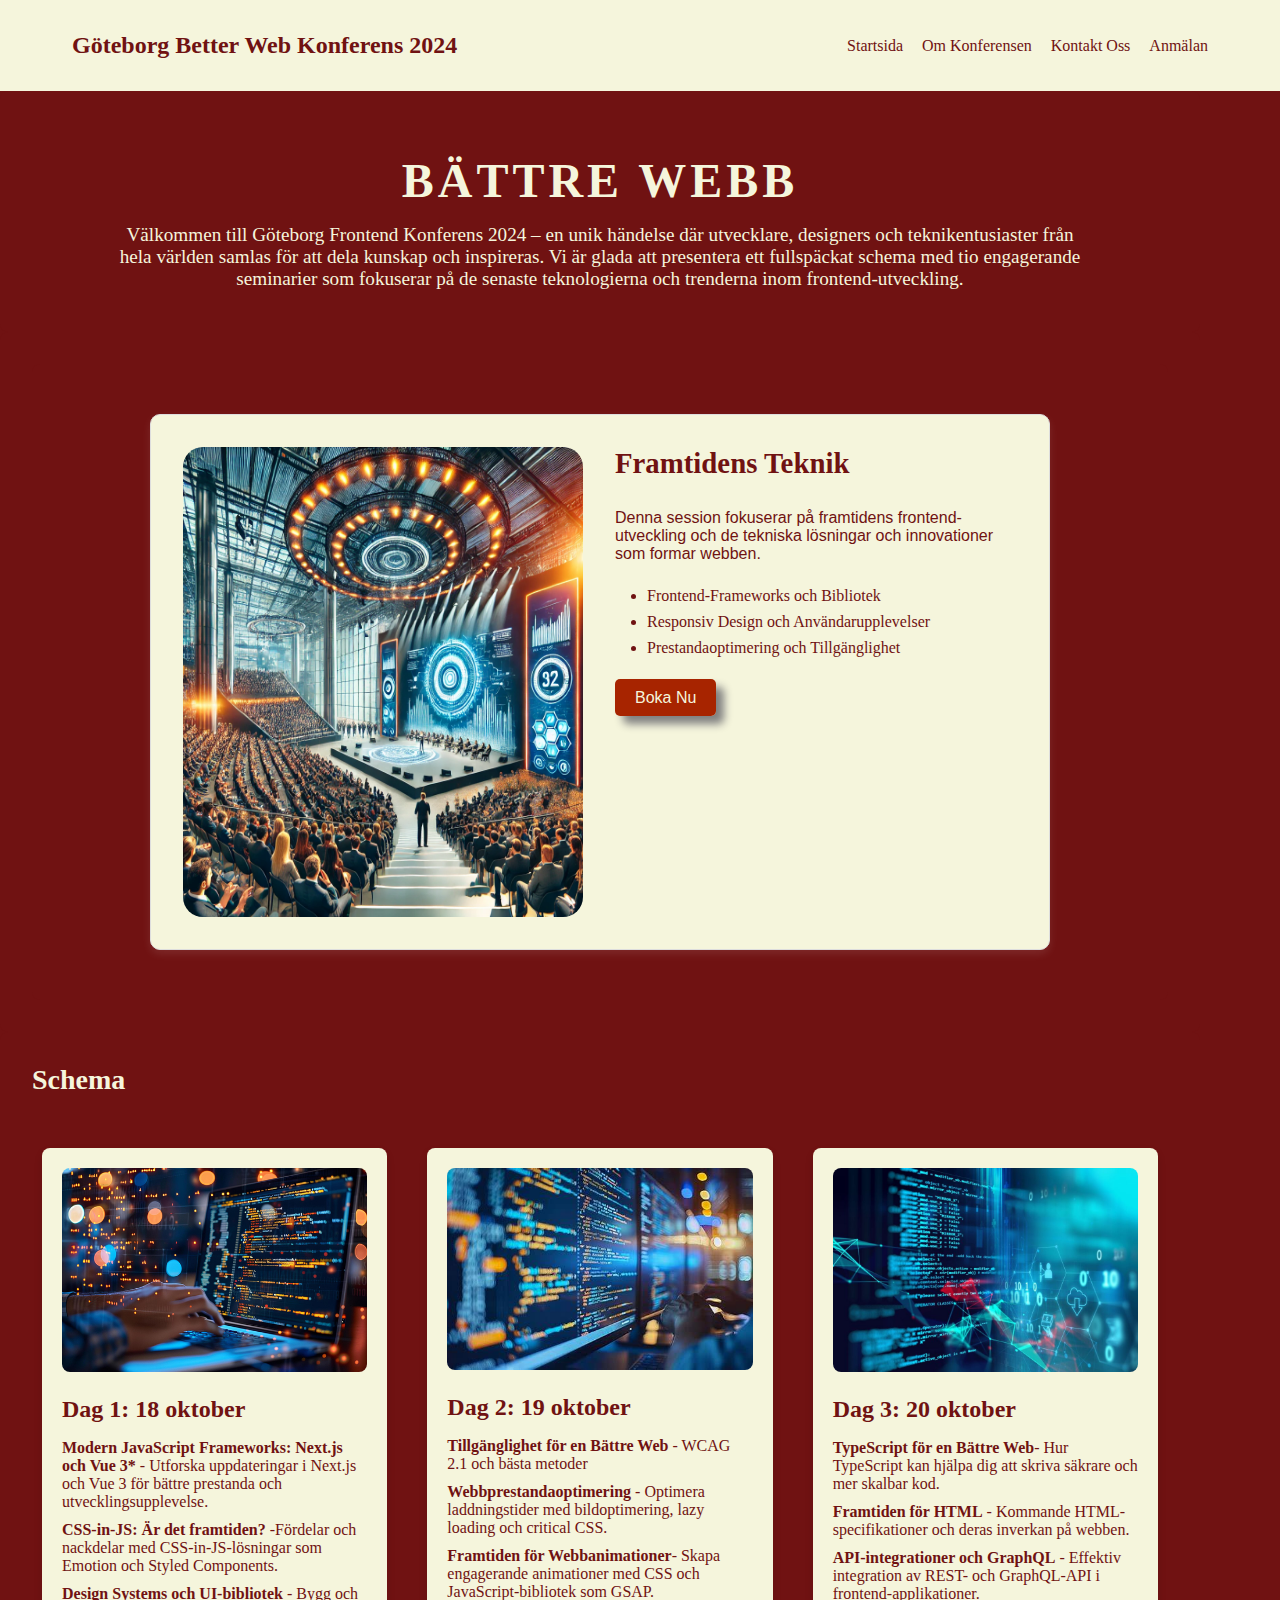
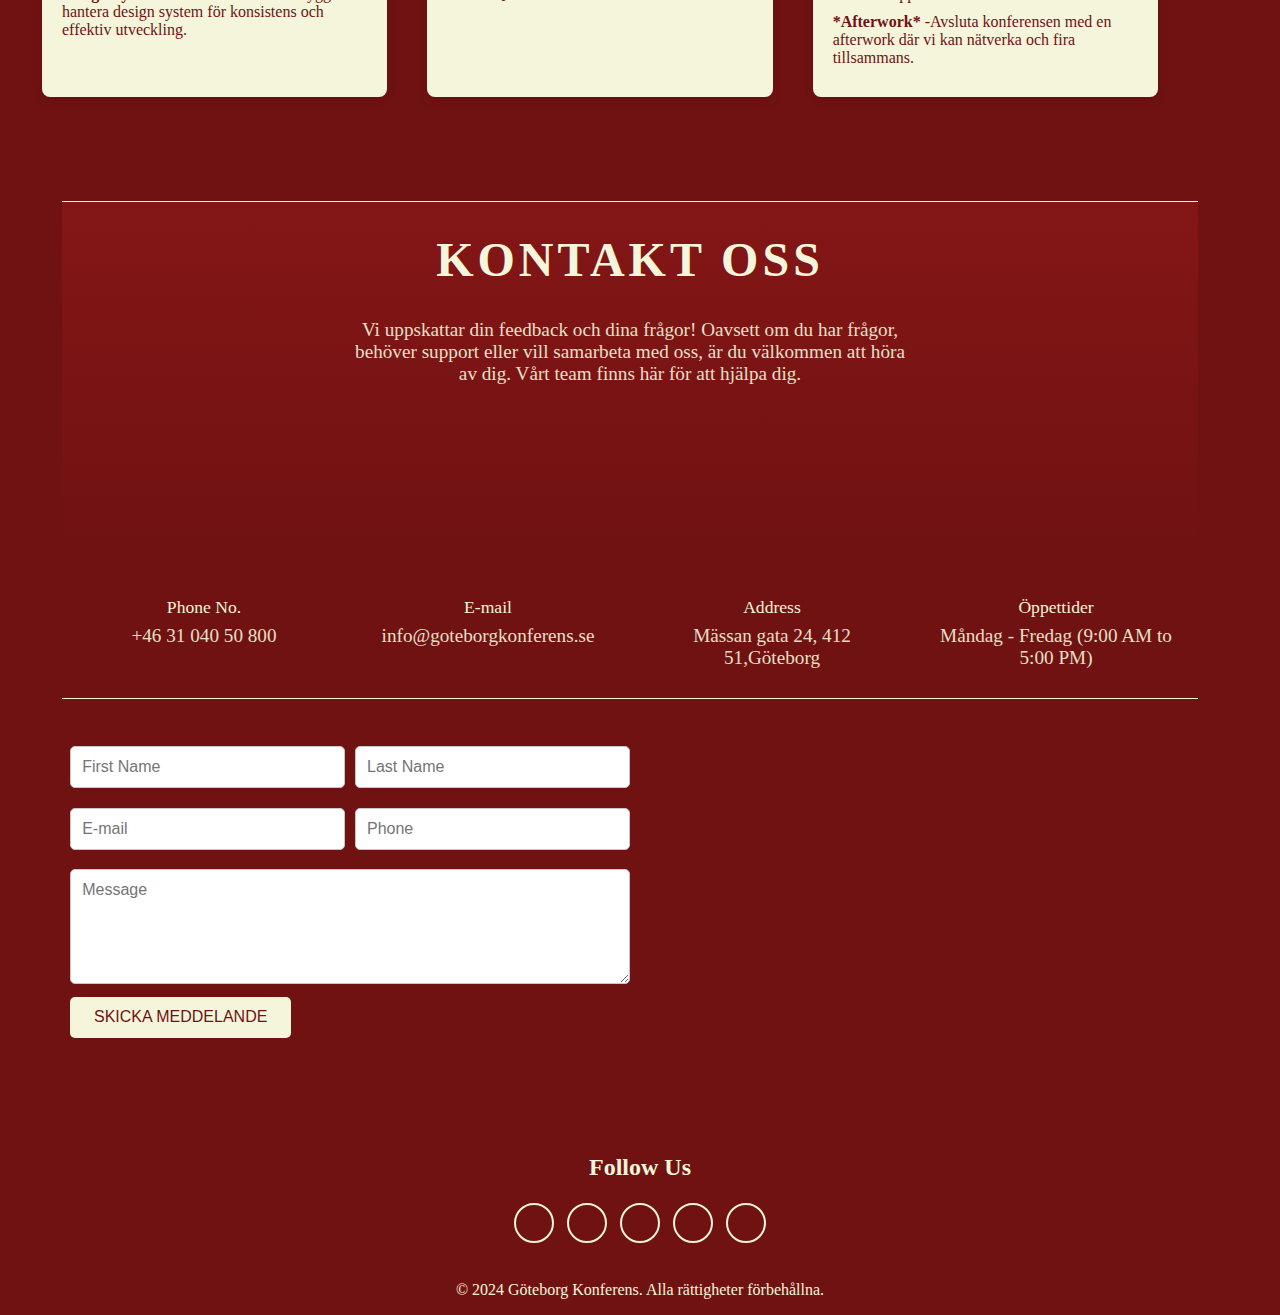
<file: index.html>
<!DOCTYPE html>
<html lang="en">
<head>
    <meta charset="UTF-8">
    <meta name="viewport" content="width=device-width, initial-scale=1.0">
    <title>Better Web </title>
    <link rel="stylesheet" href="/main page/style.css">
    <link rel="stylesheet" href="https://cdnjs.cloudflare.com/ajax/libs/font-awesome/5.15.1/css/all.min.css" integrity="sha512-+4zCK9k+qNFUR5X+cKL9EIR+ZOhtIloNl9GIKS57V1MyNsYpYcUrUeQc9vNfzsWfV28IaLL3i96P9sdNyeRssA==" crossorigin="anonymous"/>
</head>
<body>
        <header>
            <div class="menu">
                <h1>Göteborg Better Web Konferens 2024</h1>
                <div class="sub-bars">
                    <a href="#about">Startsida</a>
                    <a href="/event/event.html">Om Konferensen</a>
                    <a href="#contact-section">Kontakt Oss</a>
                    <a href="/formulär/form.html">Anmälan</a>
                </div>
            </div>
        </header>
    

        <section id="about">
            <h2 class="head">Bättre Webb</h2>
            <p class="intro">Välkommen till Göteborg Frontend Konferens 2024 – en unik händelse där utvecklare, designers och teknikentusiaster från <br>hela världen samlas för att dela kunskap och inspireras. Vi är glada att presentera ett fullspäckat schema med tio engagerande <br>seminarier som fokuserar på de senaste teknologierna och trenderna inom frontend-utveckling.</p>
        </section>

          
    <section class="first-section">
        <section class="event-section">
            <div class="event-container">
                <img src="/konf/event.webp" alt="Event Image" class="event-image">
                <div class="event-details">
                    <h2>Framtidens Teknik </h2>
                    <p class="description">Denna session fokuserar på framtidens frontend-utveckling och de tekniska lösningar och innovationer som formar webben.</p>
                    <ul class="features">
                        <li>Frontend-Frameworks och Bibliotek</li>
                        <li>Responsiv Design och Användarupplevelser</li>
                        <li>Prestandaoptimering och Tillgänglighet</li>
                    </ul>
                    <a href="/formulär/form.html" 
                    class="boka-button">Boka Nu</a>
                </div>
            </div>
        </section>
    </section>

        <!-- Schema sektionen -->
        <section class="schedule">
          <h2>Schema</h2>
          <div class="days">
              <div class="day">
                  <img src="/konf/R.jpg"class="day-image">
                  <h3>Dag 1: 18 oktober</h3>
                  <ul>
                      <li><strong>Modern JavaScript Frameworks: Next.js och Vue 3*</strong> - Utforska uppdateringar i Next.js och Vue 3 för bättre prestanda och utvecklingsupplevelse.</li>
                      <li><strong>CSS-in-JS: Är det framtiden?</strong> -Fördelar och nackdelar med CSS-in-JS-lösningar som Emotion och Styled Components.</li>
                      <li><strong>Design Systems och UI-bibliotek</strong> - Bygg och hantera design system för konsistens och effektiv utveckling.</li>
                  </ul>
              </div>
  
              <div class="day">
                  <img src="/konf/OIP.jpg" class="day-image">
                  <h3>Dag 2: 19 oktober</h3>
                  <ul>
                      <li><strong>Tillgänglighet för en Bättre Web</strong> - WCAG 2.1 och bästa metoder</li>
                      <li><strong>Webbprestandaoptimering</strong> - Optimera laddningstider med bildoptimering, lazy loading och critical CSS.</li>
                      <li><strong>Framtiden för Webbanimationer</strong>- Skapa engagerande animationer med CSS och JavaScript-bibliotek som GSAP.</li>
                  </ul>
              </div>
  
              <div class="day">
                  <img src="/konf/AI-1.jpg" class="day-image">
                  <h3>Dag 3: 20 oktober</h3>
                  <ul>
                      <li><strong>TypeScript för en Bättre Web</strong>- Hur TypeScript kan hjälpa dig att skriva säkrare och mer skalbar kod.</li>
                      <li><strong>Framtiden för HTML</strong> - Kommande HTML-specifikationer och deras inverkan på webben.</li>
                      <li><strong>API-integrationer och GraphQL</strong> - Effektiv integration av REST- och GraphQL-API i frontend-applikationer.</li>
                      <li><strong>*Afterwork*</strong> -Avsluta konferensen med en afterwork där vi kan nätverka och fira tillsammans.</li>
                  </ul>
              </div>
          </div>
      </section>
      
    <footer>
       <a href="contact-section"><section id = "contact-section"></a>
      <div class = "contact-text">
        <h2>Kontakt Oss</h2>
       
        <p class = "text">Vi uppskattar din feedback och dina frågor! Oavsett om du har frågor, behöver support eller vill samarbeta med oss, är du välkommen att höra av dig. Vårt team finns här för att hjälpa dig.</p>
      </div>


      <div class = "contact-container">
        <div class = "contact-fact">
          <div>
            <span><i class = "fas fa-mobile-alt"></i></span>
            <span>Phone No.</span>
            <span class = "text">+46 31 040 50 800</span>
          </div>
          <div>
            <span><i class = "fas fa-envelope-open"></i></span>
            <span>E-mail</span>
            <span class = "text">info@goteborgkonferens.se</span>
          </div>
          <div>
            <span><i class = "fas fa-map-marker-alt"></i></span>
            <span>Address</span>
            <span class = "text">Mässan gata 24, 412 51,Göteborg</span>
          </div>
          <div>
            <span><i class = "fas fa-clock"></i></span>
            <span>Öppettider</span>
            <span class = "text">Måndag - Fredag (9:00 AM to 5:00 PM)</span>
          </div>
        </div>

        <div class = "contact-file">
          <form>
            <div>
              <input type = "text" class = "form-control" placeholder="First Name">
              <input type = "text" class = "form-control" placeholder="Last Name">
            </div>
            <div>
              <input type = "email" class = "form-control" placeholder="E-mail">
              <input type = "text" class = "form-control" placeholder="Phone">
            </div>
            <textarea rows = "5" placeholder="Message" class = "form-control"></textarea>
           <a href=""> <input type = "submit" class = "send-btn" value = "Skicka Meddelande"> </a>
          </form>

          <div class="map">
            <iframe src="https://www.google.com/maps/embed?pb=!1m18!1m12!1m3!1d4264.24474096029!2d11.986437576506527!3d57.69739077386558!2m3!1f0!2f0!3f0!3m2!1i1024!2i768!4f13.1!3m3!1m2!1s0x464ff39d8fa7a2a3%3A0x6514900d72252d6c!2sGothia%20Towers%20%26%20Upper%20House!5e0!3m2!1sen!2sse!4v1729344001249!5m2!1sen!2sse" style="border:0;" allowfullscreen="" loading="lazy" referrerpolicy="no-referrer-when-downgrade"></iframe>
          </div>
        </div>
      </div>

      
     
    </section>
    </footer>

    <div class = "contact-footer">
        <h3>Follow Us</h3>
        <div class = "social-links">
          <a href = "#" class = "fab fa-facebook-f"></a>
          <a href = "#" class = "fab fa-twitter"></a>
          <a href = "#" class = "fab fa-instagram"></a>
          <a href = "#" class = "fab fa-linkedin"></a>
          <a href = "#" class = "fab fa-youtube"></a>
        </div>
      </div>
      <p class="maker">© 2024 Göteborg Konferens. Alla rättigheter förbehållna.</p>

</body>
</html>
</file>
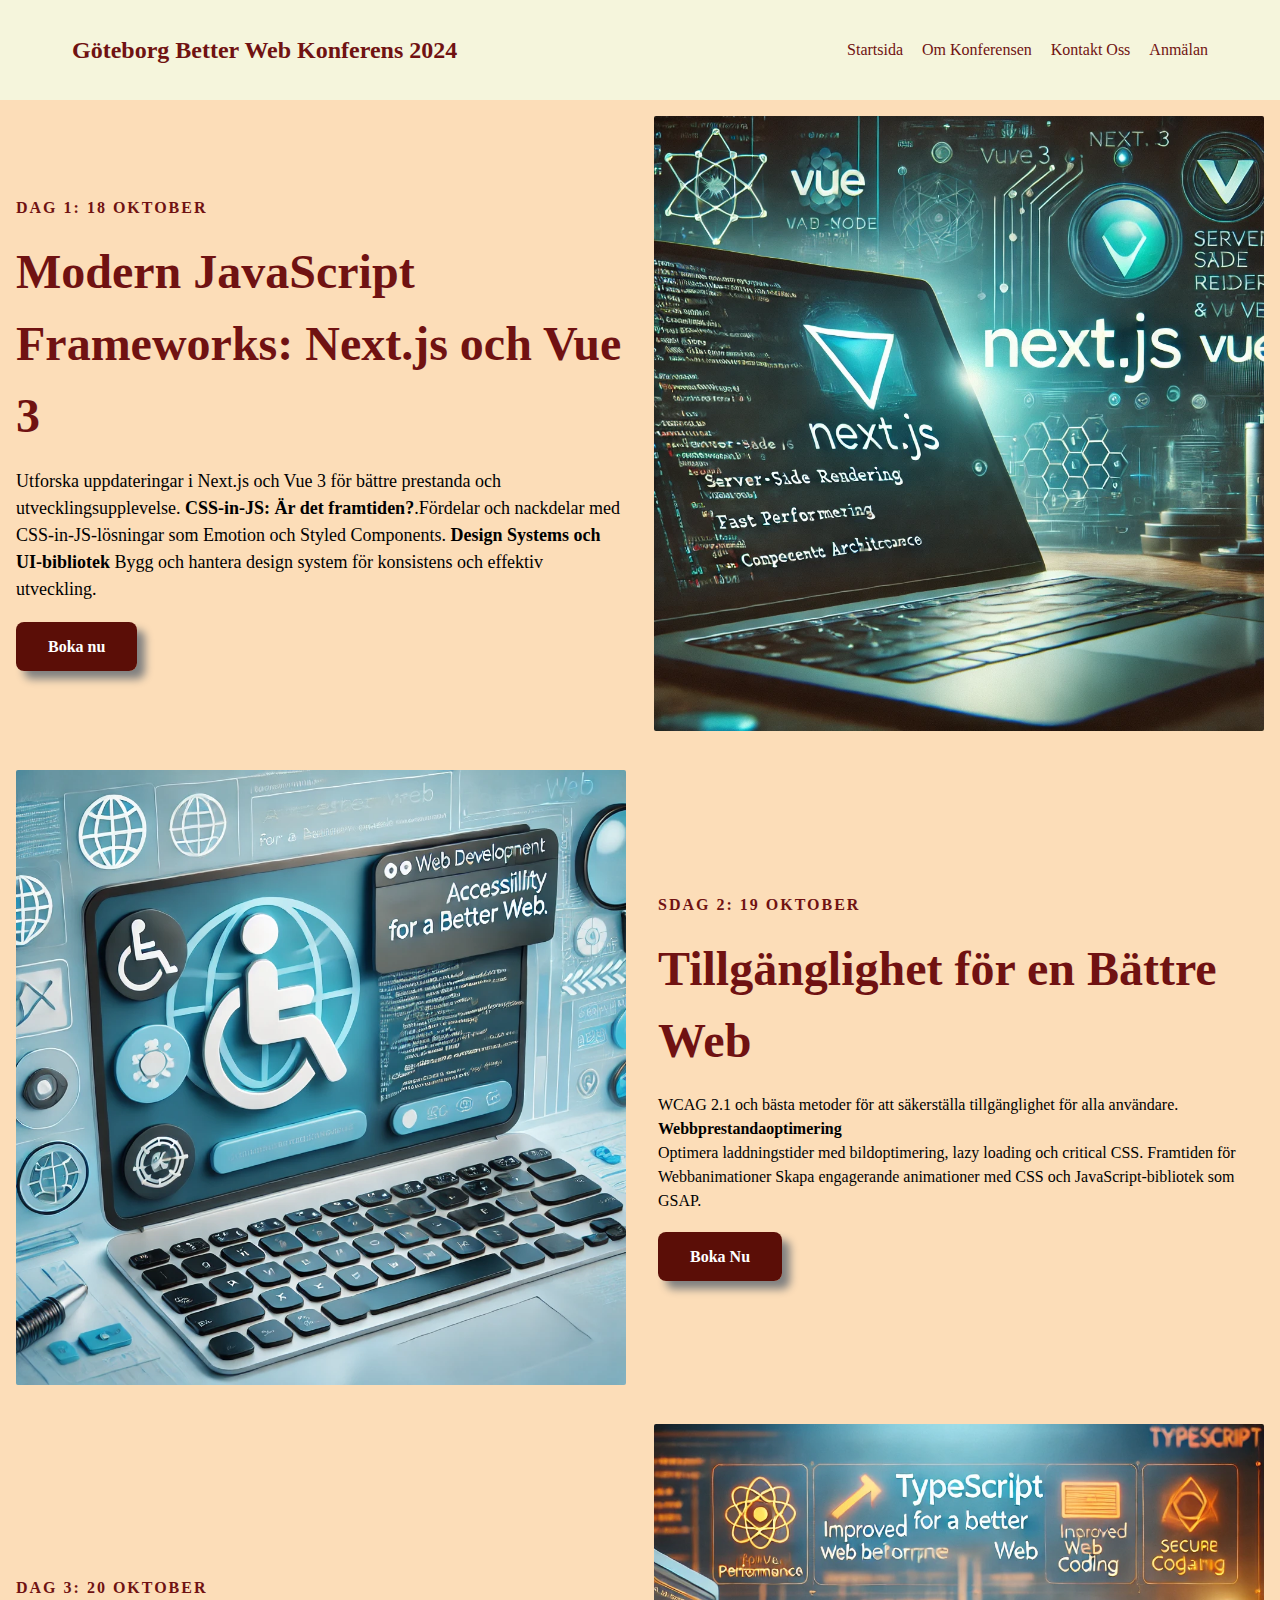
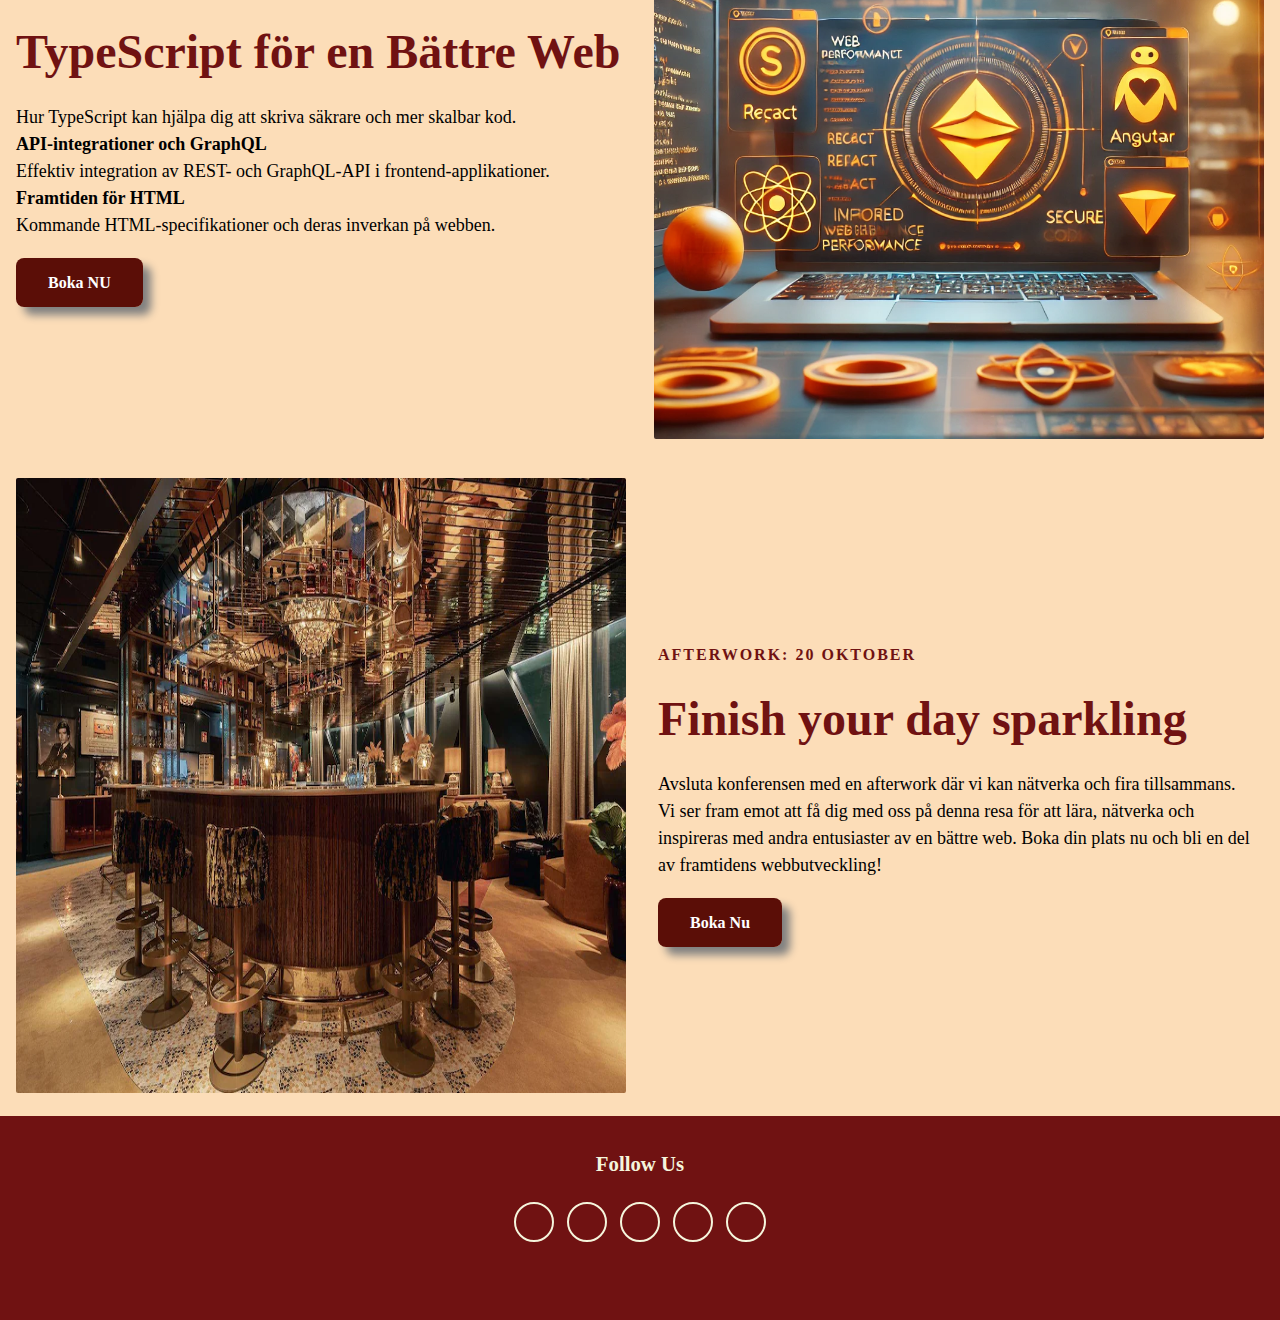
<file: event.html>
<!DOCTYPE html>
<html lang="en">
<head>
    <meta charset="UTF-8">
    <meta name="viewport" content="width=device-width, initial-scale=1.0">
    <title>Event</title>
    <link rel="stylesheet" href="./event/event.css">
    <link rel="stylesheet" href="https://cdnjs.cloudflare.com/ajax/libs/font-awesome/5.15.1/css/all.min.css" integrity="sha512-+4zCK9k+qNFUR5X+cKL9EIR+ZOhtIloNl9GIKS57V1MyNsYpYcUrUeQc9vNfzsWfV28IaLL3i96P9sdNyeRssA==" crossorigin="anonymous"/>
</head>
<body>
        <header>
            <div class="menu">
                <h1>Göteborg Better Web Konferens 2024</h1>
                <div class="sub-bars">
                    <a href="index.html">Startsida</a>
                    <a href="event.html">Om Konferensen</a>
                    <a href="index.html">Kontakt Oss</a>
                    <a href="form.html">Anmälan</a>
                </div>
            </div>
        </header>
    
    <!-- Section 1: Text Left, Image Right -->
   <section id="event">
    <section class="event-container">
        <div class="left-side">
            <h4>Dag 1: 18 oktober</h4>
            <h1>Modern JavaScript Frameworks: Next.js och Vue 3</h1>
            <p>Utforska uppdateringar i Next.js och Vue 3 för bättre prestanda och utvecklingsupplevelse. <strong>CSS-in-JS: Är det framtiden?</strong>.Fördelar och nackdelar med CSS-in-JS-lösningar som Emotion och Styled Components.

                <Strong>Design Systems och UI-bibliotek</Strong>
                
                Bygg och hantera design system för konsistens och effektiv utveckling.</p>
            <a href="form.html" class="button boka">Boka nu</a>
        </div>
        <div class="right-side">
            <img src="./konf/next jss.webp" class="imge">
        </div>
    </section>
</section>
    <!-- Section 2: Image Left, Text Right -->
    <section class="event-container reverse">
        <div class="left-side">
            <img src="./konf/acess.webp" class="imge">
        </div>
        <div class="right-side">
            <h4>SDag 2: 19 oktober</h4>
            <h1>Tillgänglighet för en Bättre Web </h1>
            <p<br>

                WCAG 2.1 och bästa metoder för att säkerställa tillgänglighet för alla användare. <br>
                
                <strong>Webbprestandaoptimering</strong><br>
                
                Optimera laddningstider med bildoptimering, lazy loading och critical CSS.
                
                Framtiden för Webbanimationer
                
                Skapa engagerande animationer med CSS och JavaScript-bibliotek som GSAP.
                
                </p>
            <a href="form.html" class="button boka">Boka Nu</a>
        </div>
    </section>

    <!-- Section 3: Text Left, Image Right -->
    <section class="event-container">
        <div class="left-side">
            <h4>Dag 3: 20 oktober</h4>
            <h1>TypeScript för en Bättre Web

            </h1>
            <p>Hur TypeScript kan hjälpa dig att skriva säkrare och mer skalbar kod. <br>

                <strong>API-integrationer och GraphQL</strong><br>
                
                Effektiv integration av REST- och GraphQL-API i frontend-applikationer.
                
                <strong>Framtiden för HTML</strong><br>
                
                Kommande HTML-specifikationer och deras inverkan på webben.</p>
            <a href="form.html" class="button boka">Boka NU</a>
        </div>
        <div class="right-side">
            <img src="./konf/type script.webp" class="imge">
        </div>
    </section>

    <section class="event-container reverse">
        <div class="left-side">
            <img src="./konf/9537dbf7.webp" class="imge">
        </div>
        <div class="right-side">
            <h4>Afterwork: 20 oktober</h4>
            <h1>Finish your day sparkling</h1>
            <p>Avsluta konferensen med en afterwork där vi kan nätverka och fira tillsammans. <br>

                Vi ser fram emot att få dig med oss på denna resa för att lära, nätverka och inspireras med andra entusiaster av en bättre web. Boka din plats nu och bli en del av framtidens webbutveckling!</p>
            <a href="form.html" class="button boka">Boka Nu</a>
        </div>
    </section>

    <div class = "contact-footer">
        <h3>Follow Us</h3>
        <div class = "social-links">
          <a href = "#" class = "fab fa-facebook-f"></a>
          <a href = "#" class = "fab fa-twitter"></a>
          <a href = "#" class = "fab fa-instagram"></a>
          <a href = "#" class = "fab fa-linkedin"></a>
          <a href = "#" class = "fab fa-youtube"></a>
        </div>
      </div>
      <p class="maker">© 2024 Göteborg Konferens. Alla rättigheter förbehållna.</p>

</body>
</html>
</file>
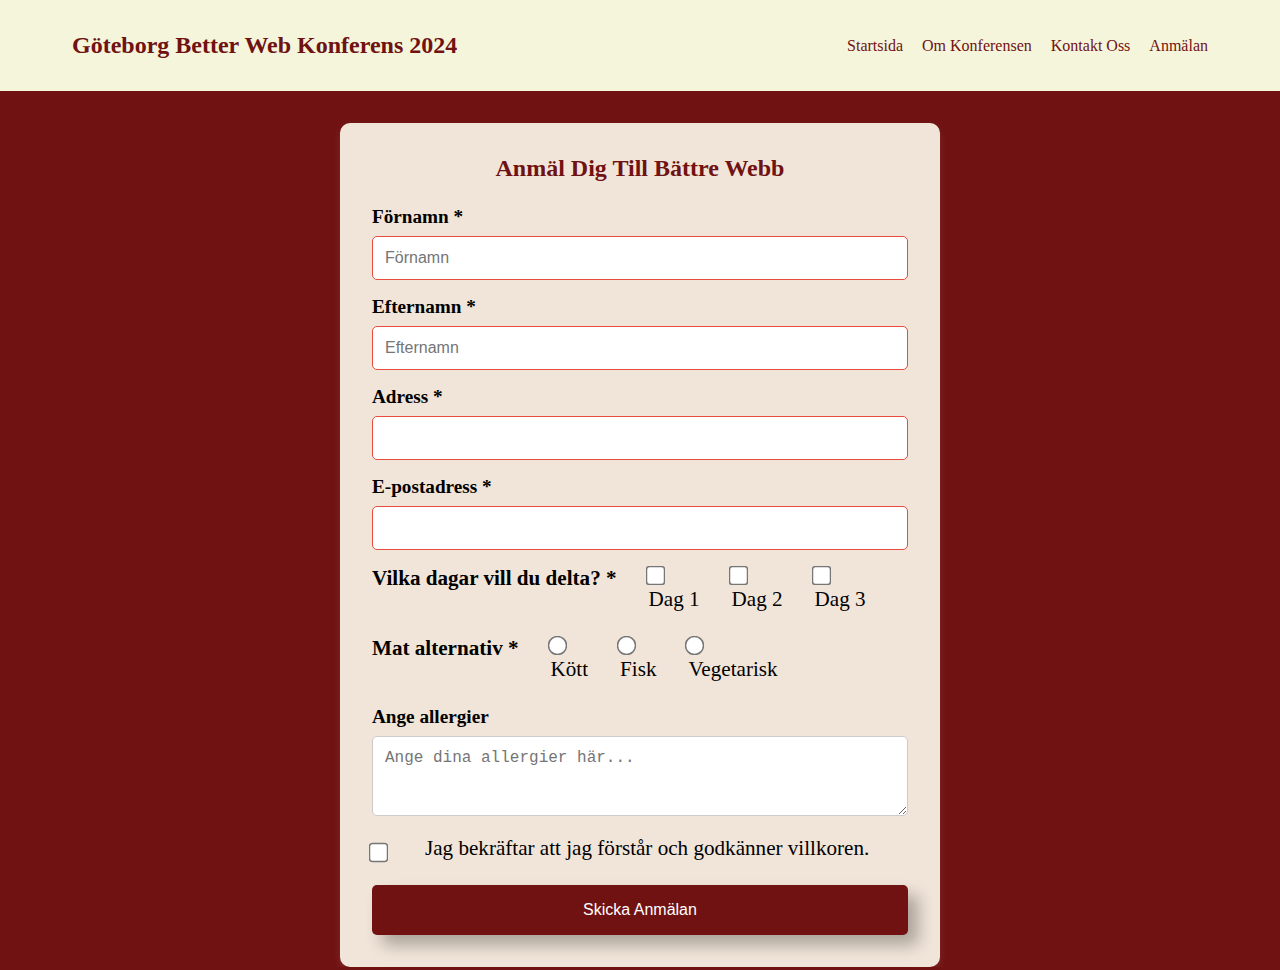
<file: form.html>
<!DOCTYPE html>
<html lang="en">
<head>
    <meta charset="UTF-8">
    <meta name="viewport" content="width=device-width, initial-scale=1.0">
    <title>Anmälan</title>
    <link rel="stylesheet" href="./formulär/formulär.css">
    <link rel="stylesheet" href="https://cdnjs.cloudflare.com/ajax/libs/font-awesome/5.15.1/css/all.min.css" integrity="sha512-+4zCK9k+qNFUR5X+cKL9EIR+ZOhtIloNl9GIKS57V1MyNsYpYcUrUeQc9vNfzsWfV28IaLL3i96P9sdNyeRssA==" crossorigin="anonymous"/>
</head>
<body>
    <header>
        <div class="menu">
            <h1>Göteborg Better Web Konferens 2024</h1>
            <div class="sub-bars">
                <a href="index.html">Startsida</a>
                <a href="event.html">Om Konferensen</a>
                <a href="index.html">Kontakt Oss</a>
                <a href="form.html">Anmälan</a>
            </div>
        </div>
    </header>
            <form class="register-form" action="#" method="post">
                <h2>Anmäl Dig Till Bättre Webb</h2>
        
                <div class="form-reg">
                    <label for="first-name">Förnamn *</label>
                    <input type="text" id="name" placeholder="Förnamn" name="name" required>
                </div>
                <div class="form-reg">
                    <label for="name">Efternamn *</label>
                    <input type="text" id="name" placeholder="Efternamn" name="name" required>
                </div>
        
                <div class="form-reg">
                    <label for="address">Adress *</label>
                    <input type="text" id="address" name="address" required>
                </div>
        
                <div class="form-reg">
                    <label for="email">E-postadress *</label>
                    <input type="email" id="email" name="email" required>
                </div>
        
                <div class="form-reg-checkbox">
                    <label><strong>Vilka dagar vill du delta? *</strong></label>
                    <div>
                        <input type="checkbox" id="day1" name="days" value="1">
                        <label for="day1">Dag 1</label>
                    </div>
                    <div>
                        <input type="checkbox" id="day2" name="days" value="2">
                        <label for="day2">Dag 2</label>
                    </div>
                    <div>
                        <input type="checkbox" id="day3" name="days" value="3">
                        <label for="day3">Dag 3</label>
                    </div>
                </div>
        
                <div class="form-reg-checkbox">
                    <label><strong>Mat alternativ *</strong></label>
                    <div>
                        <input type="radio" id="meat" name="food" value="meat">
                        <label for="meat">Kött</label>
                    </div>
                    <div>
                        <input type="radio" id="fish" name="food" value="fish">
                        <label for="fish">Fisk</label>
                    </div>
                    <div>
                        <input type="radio" id="vegetarian" name="food" value="vegetarian">
                        <label for="vegetarian">Vegetarisk</label>
                    </div>
                </div>
        
                <div class="form-reg">
                    <label for="allergies">Ange allergier</label>
                    <textarea id="allergies" name="allergies" rows="3" placeholder="Ange dina allergier här..."></textarea>
                </div>
        
                <div class="form-reg-radio">
                    <input type="checkbox" id="yes" name="terms" value="yes" required>
                    <label for="yes">Jag bekräftar att jag förstår och godkänner villkoren.</label>
                </div>
        
                <button type="submit" class="submit-button">Skicka Anmälan</button>
            </form>
        
        </body>
        </html>
        
   

</body>
</html>
</file>
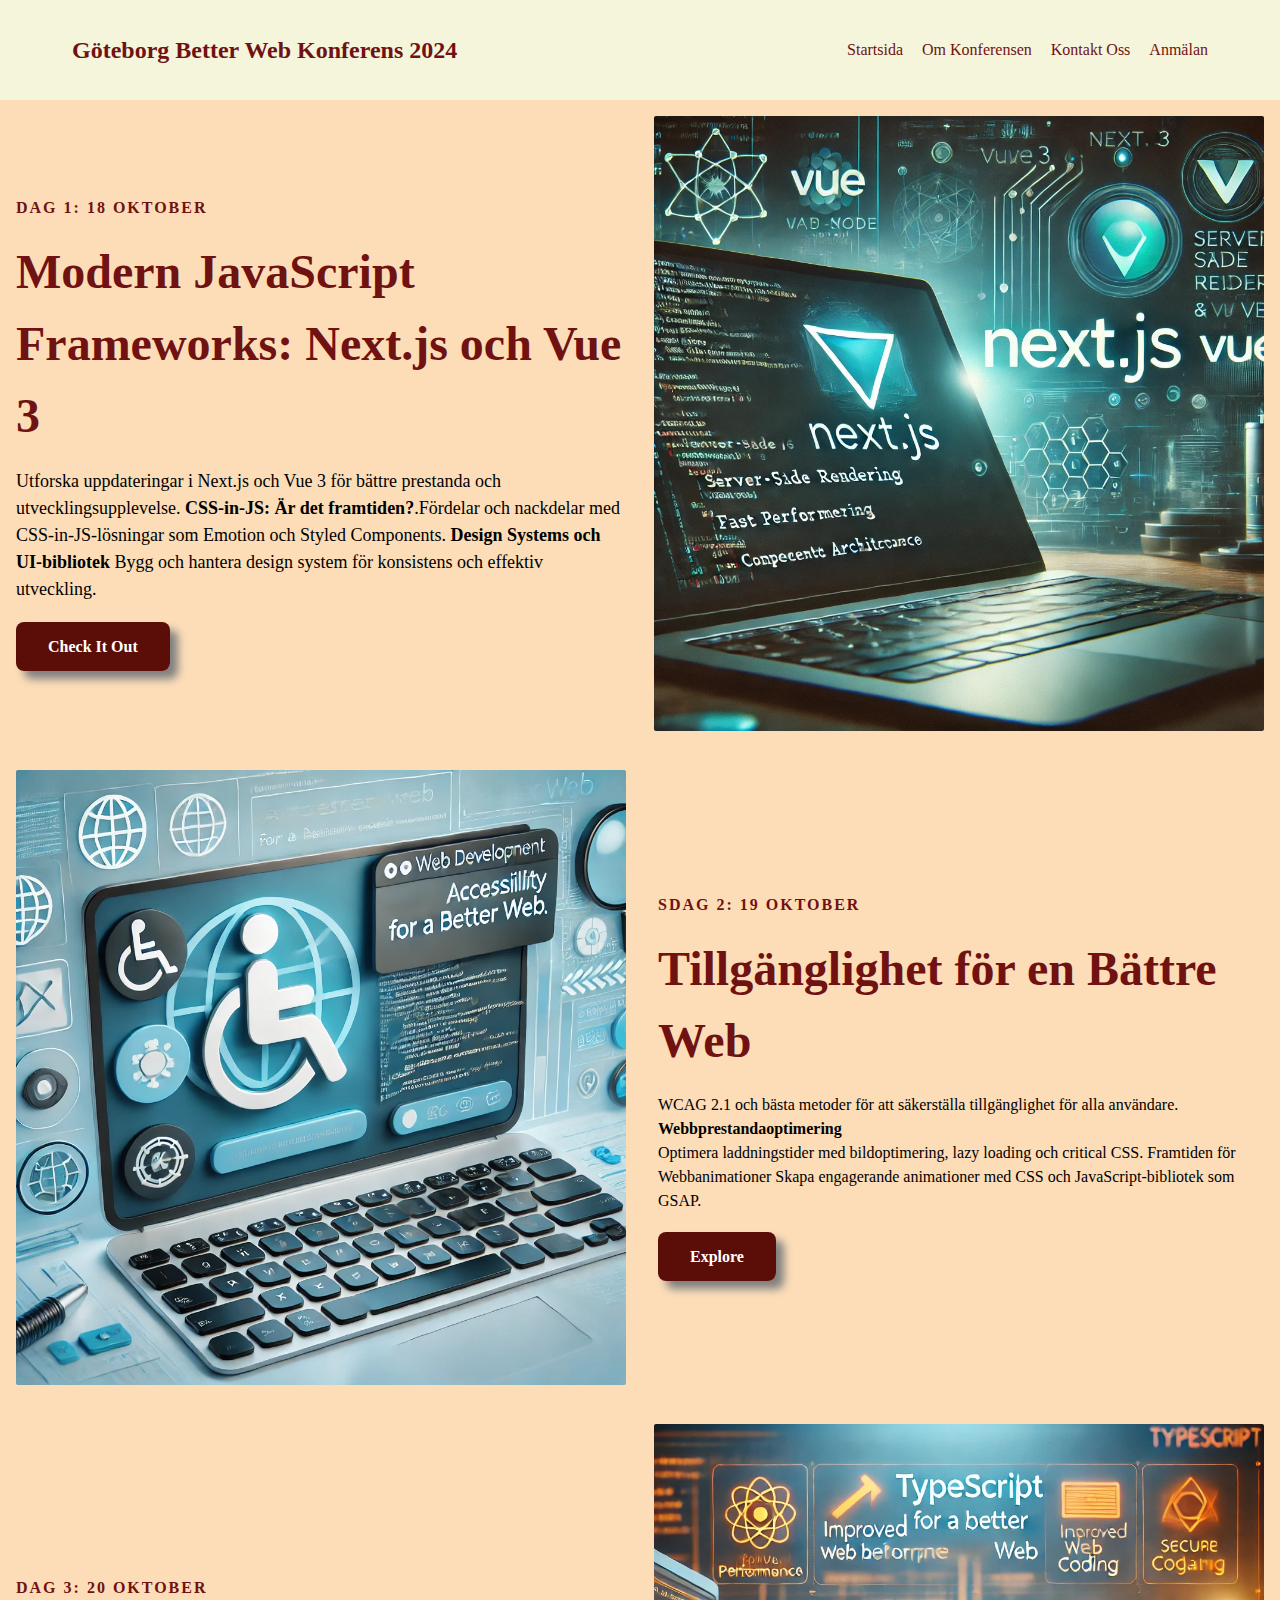
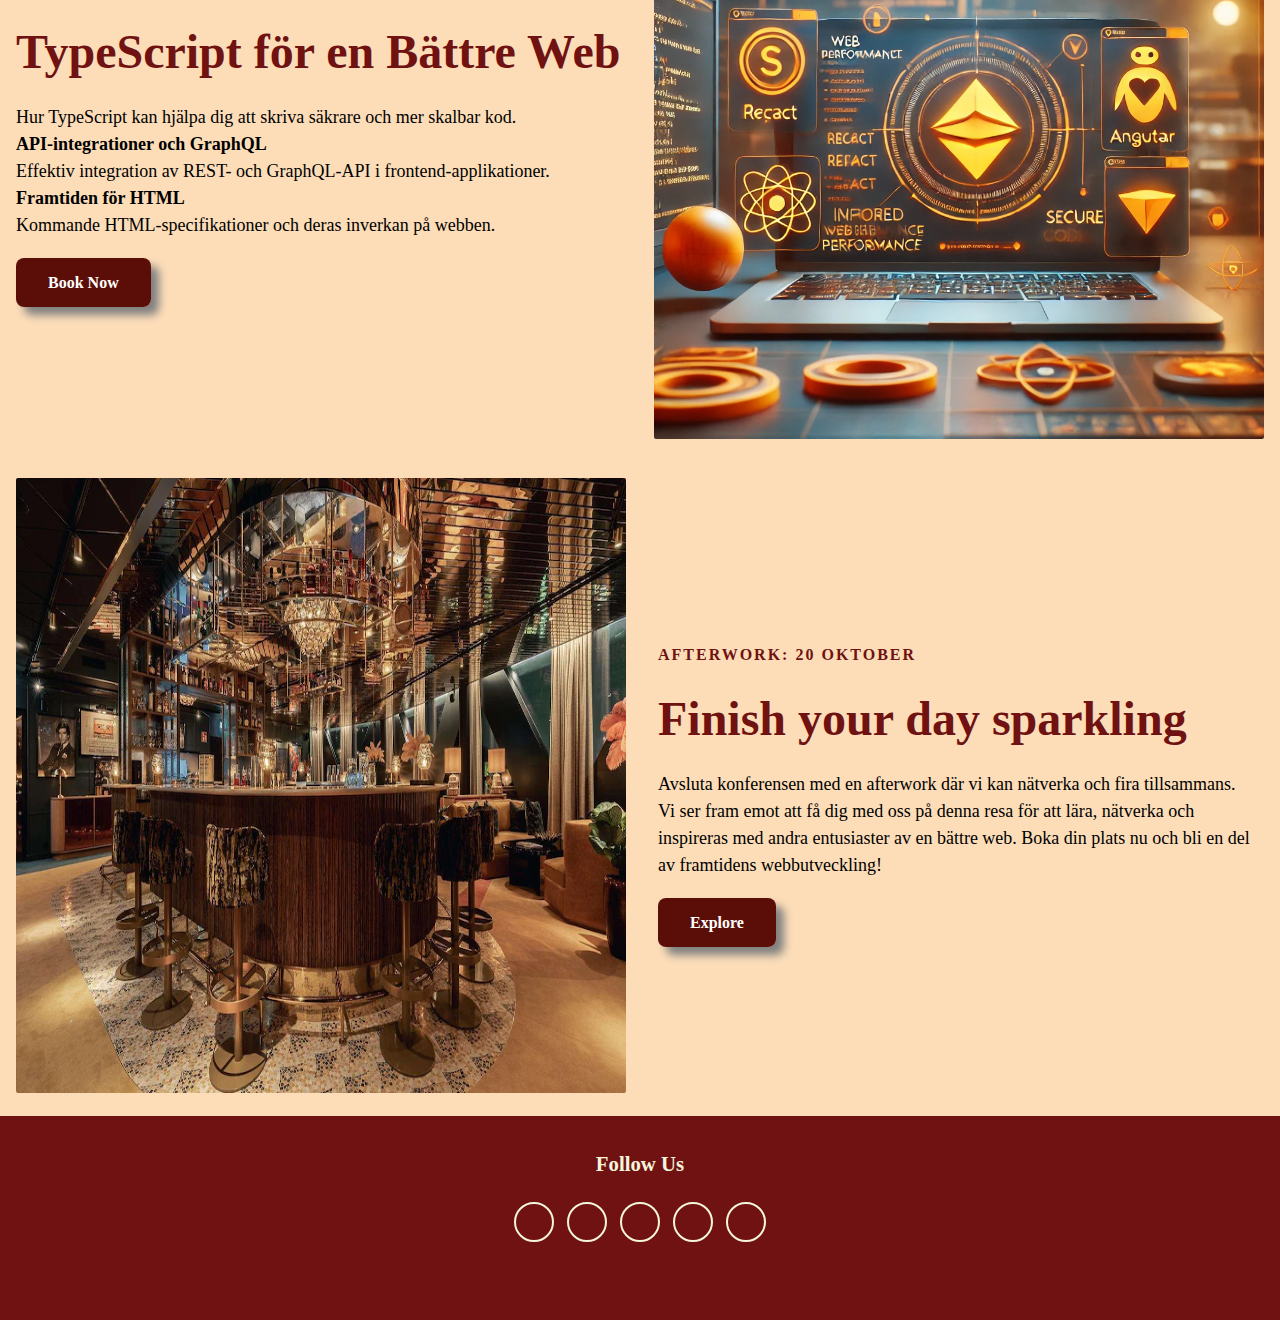
<file: event/event.html>
<!DOCTYPE html>
<html lang="en">
<head>
    <meta charset="UTF-8">
    <meta name="viewport" content="width=device-width, initial-scale=1.0">
    <title>Event</title>
    <link rel="stylesheet" href="event.css">
    <link rel="stylesheet" href="https://cdnjs.cloudflare.com/ajax/libs/font-awesome/5.15.1/css/all.min.css" integrity="sha512-+4zCK9k+qNFUR5X+cKL9EIR+ZOhtIloNl9GIKS57V1MyNsYpYcUrUeQc9vNfzsWfV28IaLL3i96P9sdNyeRssA==" crossorigin="anonymous"/>
</head>
<body>
        <header>
            <div class="menu">
                <h1>Göteborg Better Web Konferens 2024</h1>
                <div class="sub-bars">
                    <a href="/main page/index.html">Startsida</a>
                    <a href="#event">Om Konferensen</a>
                    <a href="/main page/index.html">Kontakt Oss</a>
                    <a href="/formulär/form.html">Anmälan</a>
                </div>
            </div>
        </header>
    
    <!-- Section 1: Text Left, Image Right -->
   <section id="event">
    <section class="event-container">
        <div class="left-side">
            <h4>Dag 1: 18 oktober</h4>
            <h1>Modern JavaScript Frameworks: Next.js och Vue 3</h1>
            <p>Utforska uppdateringar i Next.js och Vue 3 för bättre prestanda och utvecklingsupplevelse. <strong>CSS-in-JS: Är det framtiden?</strong>.Fördelar och nackdelar med CSS-in-JS-lösningar som Emotion och Styled Components.

                <Strong>Design Systems och UI-bibliotek</Strong>
                
                Bygg och hantera design system för konsistens och effektiv utveckling.</p>
            <a href="/formulär/form.html" class="button boka">Check It Out</a>
        </div>
        <div class="right-side">
            <img src="/konf/next jss.webp" class="imge">
        </div>
    </section>
</section>
    <!-- Section 2: Image Left, Text Right -->
    <section class="event-container reverse">
        <div class="left-side">
            <img src="/konf/acess.webp" class="imge">
        </div>
        <div class="right-side">
            <h4>SDag 2: 19 oktober</h4>
            <h1>Tillgänglighet för en Bättre Web </h1>
            <p<br>

                WCAG 2.1 och bästa metoder för att säkerställa tillgänglighet för alla användare. <br>
                
                <strong>Webbprestandaoptimering</strong><br>
                
                Optimera laddningstider med bildoptimering, lazy loading och critical CSS.
                
                Framtiden för Webbanimationer
                
                Skapa engagerande animationer med CSS och JavaScript-bibliotek som GSAP.
                
                </p>
            <a href="/formulär/form.html" class="button boka">Explore</a>
        </div>
    </section>

    <!-- Section 3: Text Left, Image Right -->
    <section class="event-container">
        <div class="left-side">
            <h4>Dag 3: 20 oktober</h4>
            <h1>TypeScript för en Bättre Web

            </h1>
            <p>Hur TypeScript kan hjälpa dig att skriva säkrare och mer skalbar kod. <br>

                <strong>API-integrationer och GraphQL</strong><br>
                
                Effektiv integration av REST- och GraphQL-API i frontend-applikationer.
                
                <strong>Framtiden för HTML</strong><br>
                
                Kommande HTML-specifikationer och deras inverkan på webben.</p>
            <a href="/formulär/form.html" class="button boka">Book Now</a>
        </div>
        <div class="right-side">
            <img src="/konf/type script.webp" class="imge">
        </div>
    </section>

    <section class="event-container reverse">
        <div class="left-side">
            <img src="/konf/9537dbf7.webp" class="imge">
        </div>
        <div class="right-side">
            <h4>Afterwork: 20 oktober</h4>
            <h1>Finish your day sparkling</h1>
            <p>Avsluta konferensen med en afterwork där vi kan nätverka och fira tillsammans. <br>

                Vi ser fram emot att få dig med oss på denna resa för att lära, nätverka och inspireras med andra entusiaster av en bättre web. Boka din plats nu och bli en del av framtidens webbutveckling!</p>
            <a href="/formulär/form.html" class="button boka">Explore</a>
        </div>
    </section>

    <div class = "contact-footer">
        <h3>Follow Us</h3>
        <div class = "social-links">
          <a href = "#" class = "fab fa-facebook-f"></a>
          <a href = "#" class = "fab fa-twitter"></a>
          <a href = "#" class = "fab fa-instagram"></a>
          <a href = "#" class = "fab fa-linkedin"></a>
          <a href = "#" class = "fab fa-youtube"></a>
        </div>
      </div>
      <p class="maker">© 2024 Göteborg Konferens. Alla rättigheter förbehållna.</p>

</body>
</html>
</file>
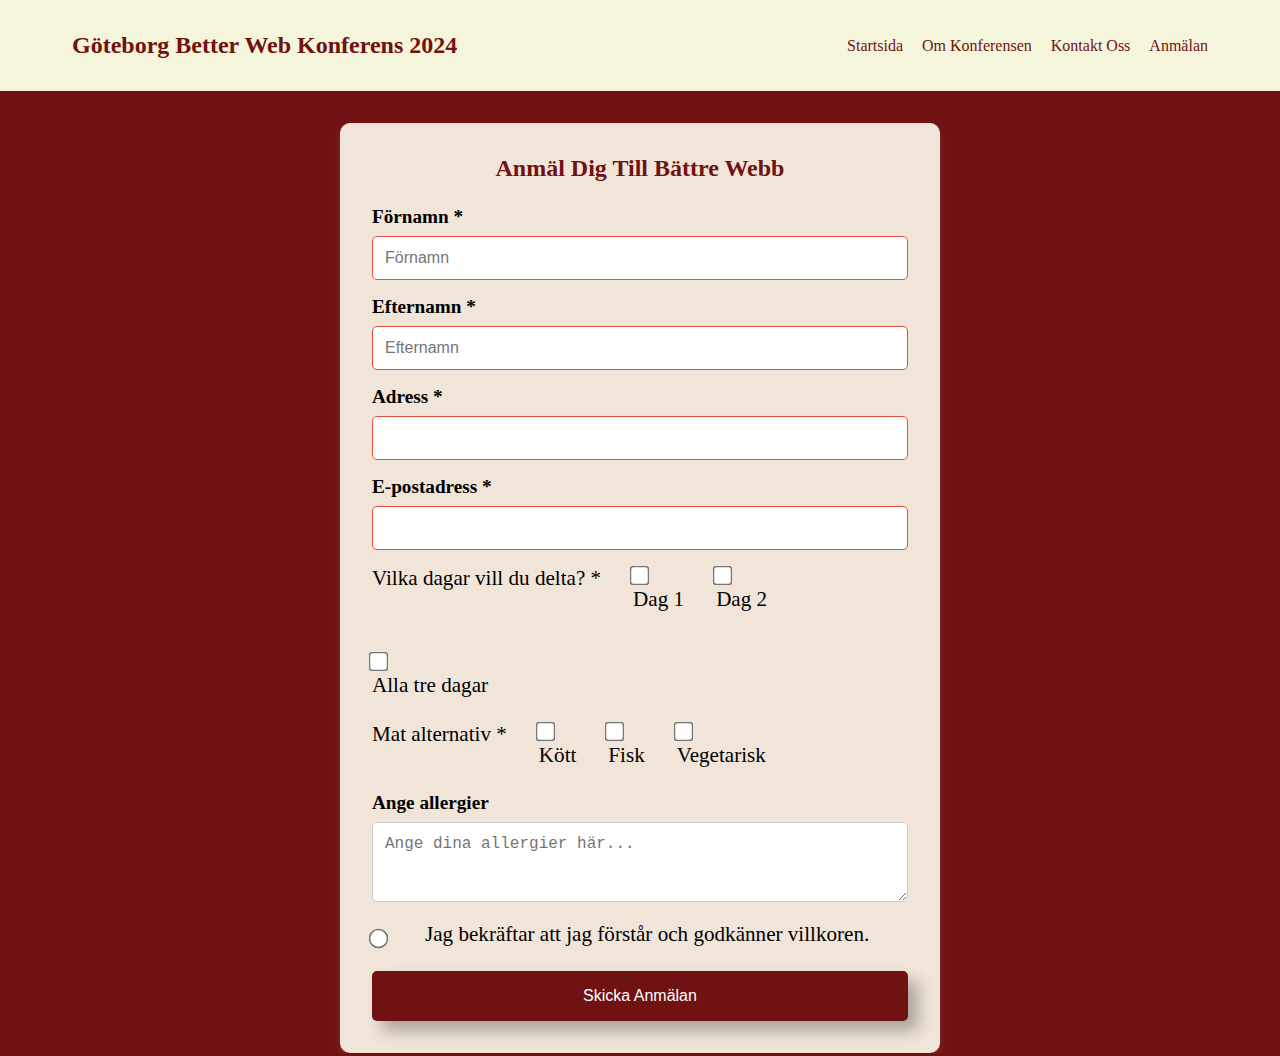
<file: formulär/form.html>
<!DOCTYPE html>
<html lang="en">
<head>
    <meta charset="UTF-8">
    <meta name="viewport" content="width=device-width, initial-scale=1.0">
    <title>Anmälan</title>
    <link rel="stylesheet" href="/formulär/formulär.css">
    <link rel="stylesheet" href="https://cdnjs.cloudflare.com/ajax/libs/font-awesome/5.15.1/css/all.min.css" integrity="sha512-+4zCK9k+qNFUR5X+cKL9EIR+ZOhtIloNl9GIKS57V1MyNsYpYcUrUeQc9vNfzsWfV28IaLL3i96P9sdNyeRssA==" crossorigin="anonymous"/>
</head>
<body>
    <header>
        <div class="menu">
            <h1>Göteborg Better Web Konferens 2024</h1>
            <div class="sub-bars">
                <a href="/main page/index.html">Startsida</a>
                <a href="/event/event.html">Om Konferensen</a>
                <a href="/main page/index.html">Kontakt Oss</a>
                <a href="/formulär/form.html">Anmälan</a>
            </div>
        </div>
    </header>
            <form class="register-form" action="#" method="post">
                <h2>Anmäl Dig Till Bättre Webb</h2>
        
                <div class="form-reg">
                    <label for="first-name">Förnamn *</label>
                    <input type="text" id="name" placeholder="Förnamn" name="name" required>
                </div>
                <div class="form-reg">
                    <label for="name">Efternamn *</label>
                    <input type="text" id="name" placeholder="Efternamn" name="name" required>
                </div>
        
                <div class="form-reg">
                    <label for="address">Adress *</label>
                    <input type="text" id="address" name="address" required>
                </div>
        
                <div class="form-reg">
                    <label for="email">E-postadress *</label>
                    <input type="email" id="email" name="email" required>
                </div>
        
                <div class="form-reg-checkbox">
                    <label>Vilka dagar vill du delta? *</label>
                    <div>
                        <input type="checkbox" id="day1" name="days" value="1">
                        <label for="day1">Dag 1</label>
                    </div>
                    <div>
                        <input type="checkbox" id="day2" name="days" value="2">
                        <label for="day2">Dag 2</label>
                    </div>
                    <div>
                        <input type="checkbox" id="day3" name="days" value="3">
                        <label for="day3">Alla tre dagar</label>
                    </div>
                </div>
        
                <div class="form-reg-checkbox">
                    <label>Mat alternativ *</label>
                    <div>
                        <input type="checkbox" id="meat" name="food" value="meat">
                        <label for="meat">Kött</label>
                    </div>
                    <div>
                        <input type="checkbox" id="fish" name="food" value="fish">
                        <label for="fish">Fisk</label>
                    </div>
                    <div>
                        <input type="checkbox" id="vegetarian" name="food" value="vegetarian">
                        <label for="vegetarian">Vegetarisk</label>
                    </div>
                </div>
        
                <div class="form-reg">
                    <label for="allergies">Ange allergier</label>
                    <textarea id="allergies" name="allergies" rows="3" placeholder="Ange dina allergier här..."></textarea>
                </div>
        
                <div class="form-reg-radio">
                    <input type="radio" id="yes" name="terms" value="yes" required>
                    <label for="yes">Jag bekräftar att jag förstår och godkänner villkoren.</label>
                </div>
        
                <button type="submit" class="submit-button">Skicka Anmälan</button>
            </form>
        
        </body>
        </html>
        
   

</body>
</html>
</file>
<file: main page/style.css>
:root{
    --clr-red:rgb(112, 18, 18);
    --clr-biege: beige; 
    --clr-pink: #f7327a;
}


*{
    box-sizing: border-box;
    padding: 0;
    margin: 0;
}
body {
    background-color: var(--clr-red);
    font-family:'Times New Roman', Times, serif;
}

/* Global styling */
header {
    color: var(--clr-red);
    background-color: var(--clr-biege);
    padding: 2em ;
}

.menu {
    display: flex;
    justify-content: space-between;
    align-items: center;
    max-width: 1200px;
    margin: 0 auto;
    padding: 0 2em;
}

.menu h1 {
    font-size: 24px;
}

.sub-bars a {
    color: var(--clr-red);
    text-decoration: none;
    margin-left: 15px;
}

.sub-bars a:hover {
    text-decoration: underline;
}

.intro{
    font-size: 1.2rem;
    text-align: center;
    color: var(--clr-biege);
    margin: 0.5em;
}
.head{
    font-size: 3rem;
    text-transform: uppercase;
    padding: 0.4rem 0;
    letter-spacing: 4px;
    margin-top: 0.5em;
    text-align: center;
    
}
/* Sektioner */
section {
    padding: 2em;
    max-width: 1200px;
    background-color: var(--clr-red);
    color: var(--clr-biege);
    border-radius: 8px;
}

.schedule h2 {
    margin-bottom: 1.5em;
    font-size: 28px;
}
/* Event Section (formerly product) */
.event-section {
    padding: 50px 20px;
    display: flex;
    justify-content: center;
    background-color: var(--clr-red);
    color: var(--clr-biege);
}

.event-container {
    display: flex;
    flex-direction: column;
    align-items: center;
    gap: 2em;
    max-width: 900px;
    border: 1px solid #ddd;
    padding: 2em;
    border-radius: 10px;
    box-shadow: 0 4px 10px rgba(255, 255, 255, 0.1);
    background-color: var(--clr-biege);
}

.event-image {
    width: 100%;
    max-width: 400px;
    height: auto;
    border-radius: 20px;
    margin-top: 0em;
}

.event-details h2 {
    font-size: 1.8em;
    margin-bottom: 1em;
    color: var(--clr-red)
}

.description {
    margin-bottom: 1.5em;
    font-size: 1em;
    font-family: "Poppins", sans-serif;
    color: var(--clr-red)
}

.features {
    margin-bottom: 2em;
    padding-left: 2em;
}

.features li {
    margin-bottom: 0.5em;
    color: var(--clr-red)
}

.boka-button {
    padding: 10px 20px;
    background-color: #a72400;
    color: var(--clr-biege);
    border: none;
    border-radius: 5px;
    font-family: "Poppins", sans-serif;
    font-size: 1rem;
    text-decoration: none;
    box-shadow: 8px 8px 8px gray;
    transition: 0.3s ease;
}

.boka-button:hover {
   background-color: rgb(65, 44, 44);
    transform: translateY(4px);
    box-shadow: 20px 20px 16px rgba(0, 0, 0, 0.5);
}


/* Flexbox för schemat */
/* Flexbox och responsiv styling */
.days {
    display: flex;
    justify-content: space-between;
    flex-wrap: wrap;
    gap: 20px;
}

.day {
    flex: 1;
    min-width: 280px;
    max-width: 500px;
    margin: 10px;
    color: var(--clr-red);
    background-color: var(--clr-biege);
    padding: 20px;
    border-radius: 8px;
    box-shadow: 0 4px 8px rgba(0, 0, 0, 0.1);
    transition: transform 0.3s, box-shadow 0.3s;
}

.day:hover {
    transform: translateY(-10px);
    box-shadow: 0 8px 16px rgba(255, 255, 255, 0.5);
}

.day h3 {
    font-size: 1.5rem;
    margin-bottom: 1rem;
}

.day ul {
    list-style: none;
    padding: 0;
}

.day ul li {
    margin-bottom: 10px;
    font-size: 1rem;
}

.day-image {
    width: 100%;
    height: auto;
    margin-bottom: 20px;
    border-radius: 8px;
}




/*footer */

.contact-text{
    height: 40vh;
    background: linear-gradient( rgb(132, 22, 22),  var(--clr-red));
    text-align: center;
    color: var(--clr-biege);
    border-top: 1px solid var(--clr-biege);
    margin-bottom: 0.5em;
}

.contact-text h2{
    font-size: 3rem;
    text-transform: uppercase;
    padding: 0.4rem 0;
    letter-spacing: 4px;
    margin-top: 0.5em;
}

.text{
    font-weight: 30;
    opacity: 0.9;
    font-size: 1.2em;
}
.contact-text .text{
    margin: 1.6rem 0;
}
.contact-container{
    max-width: 1320px;
    padding: 0;
   
}
.contact-fact{
    text-align: center;
    
}
.contact-fact span{
    display: block;
    flex: 1;
    
}
.contact-fact div{
    margin: 0.8rem 0;
    padding: 1rem;
    color: var(--clr-biege);
    
}
.contact-fact span .fas{
    font-size: 2rem;
    padding-bottom: 0.9rem;
    color: rgb(186, 186, 162);
    
}
.contact-fact div span:nth-child(2){
    font-weight: 500;
    font-size: 1.1rem;
    color: var(--clr-biege);
}
.contact-fact .text{
    padding-top: 0.4rem;
}
.contact-file{
    padding: 2rem 0.5rem 0;
    border-top: 1px solid var(--clr-biege);
    
}
.contact-file form{
    padding-bottom: 1rem;
}
.form-control{
    width: 100%;
    border: 1.5px solid #c7c7c7;
    border-radius: 5px;
    padding: 0.7rem;
    margin: 0.6rem 0;
    font-family: 'Open Sans', sans-serif;
    font-size: 1rem;

}

.contact-file form div{
    display: grid;
    grid-template-columns: repeat(2, 1fr);
    column-gap: 0.6rem;
}
.send-btn{
    font-family: 'Open Sans', sans-serif;
    font-size: 1rem;
    text-transform: uppercase;
    background-color: var(--clr-biege);
    color:  var(--clr-red);
    border: none;
    border-radius: 5px;
    padding: 0.7rem 1.5rem;
    cursor: pointer;
    transition: all 0.4s ease;
}
.send-btn:hover{
    opacity: 0.8;
    scale: 0.9;
}
.contact-file > div iframe{
    width: 500px;
    height: 325px;
    border-radius: 2%;
}
.contact-file > div{
    margin: 0 auto;
    text-align: center;
}



.maker {
    text-align: center;
    color: var(--clr-biege);
    padding-bottom: 1em;
}

.contact-footer {
    padding: 2rem 0;
}

.contact-footer h3 {
    font-size: 1.3rem;
    color: var(--clr-biege);
    margin-bottom: 1rem;
    text-align: center;
}

.social-links {
    display: flex;
    justify-content: center;
}

.social-links a {
    text-decoration: none;
    width: 40px;
    height: 40px;
    color: var(--clr-biege);
    border: 2px solid var(--clr-biege);
    border-radius: 50%;
    display: flex;
    justify-content: center;
    align-items: center;
    margin: 0.4rem;
    transition: all 0.4s ease;
}

.social-links a:hover {
    color: var(--clr-pink);
    border-color: var(--clr-pink);
}

/* Responsive adjustments */
@media (min-width: 768px) {
    .event-container {
        flex-direction: row;
        align-items: flex-start;
    }

    .event-image {
        width: 400px;
        height: 470px;
    }
}


/* Responsiv design */

/* För mobila skärmar (max-width: 768px) */
    @media (max-width: 768px) {
        .menu {
            flex-direction: column;
            align-items: center;
        }
    
        .sub-bars {
            display: flex;
            flex-direction: column;
            gap: 10px;
            padding: 1em;
        }
    
    .footer {
        grid-template-columns: 1fr; /* En kolumn på mindre skärmar */
    }

    .map iframe {
        width: 100%;
        height: 100%;
        align-items: start;
    }
    
 

    .social-links {
        flex-wrap: wrap;
    }

    .contact-footer h3 {
        font-size: 1.2rem;
    }

    footer h3 {
        font-size: 1.6rem;
    }

    .days {
        flex-direction: column;
        align-items: center;
    }

    .day {
        max-width: 90%;
    }


}
/* För större skärmar (över 1024px) */
@media (min-width: 1024px) {
    footer {
        padding: 30px;
    }

    footer h3 {
        font-size: 2.2em;
    }

    .contact-footer h3 {
        font-size: 1.5rem;
    }

    .map iframe {
        max-width: 800px;
    }
}
@media screen and (min-width: 768px){
    .contact-text .text{
        width: 70%;
        margin-left: auto;
        margin-right: auto;
    }
    .contact-fact{
        display: grid;
        grid-template-columns: repeat(2, 1fr);
    }
}

@media screen and (min-width: 992px){
    .contact-text .text{
        width: 50%;
    }
    .contact-file{
        display: grid;
        grid-template-columns: repeat(2, 1fr);
        align-items: center;
    }
}

@media screen and (min-width: 1200px){
    .contact-fact{
        grid-template-columns: repeat(4, 1fr);
    }
}

@media (max-width: 480px) {
    .day {
        padding: 15px;
    }

    .day h3 {
        font-size: 1.3rem;
    }

    .day ul li {
        font-size: 0.9rem;
    }
}
</file>
<file: event/event.css>
:root {
    --secondary-color: #5b0e07;
    --transition-speed: 0.3s;
    --clr-red:rgb(112, 18, 18);
    --clr-biege: beige; 
    --clr-pink: #f7327a;

}
*{
    box-sizing: border-box;
    padding: 0;
    margin: 0;
}
body {
    background-color: var(--clr-red);
    line-height: 1.5;
}

/* Global styling */
header {
    color: var(--clr-red);
    background-color: var(--clr-biege);
    padding: 2em ;
}

.menu {
    display: flex;
    justify-content: space-between;
    align-items: center;
    max-width: 1200px;
    margin: 0 auto;
    padding: 0 2em;
}

.menu h1 {
    font-size: 24px;
}

.sub-bars a {
    color: var(--clr-red);
    text-decoration: none;
    margin-left: 15px;
}

.sub-bars a:hover {
    text-decoration: underline;
}

/* Main container with two columns */
.event-container {
    display: flex;
    justify-content: space-between;
    align-items: center;
    gap: 2rem;
    background-color: rgb(252, 221, 184);
    padding: 1rem;
}

.left-side, .right-side {
    width: 100%;
   
}

/* Left container (Text section) */
.left-side h4,
.right-side h4 {
    font-size: 1rem;
    letter-spacing: 2px;
    text-transform: uppercase;
    color: var(--clr-red);
    margin-bottom: 1rem;
}

.left-side h1,
.right-side h1 {
    font-size: 3rem;
    color: var(--clr-red);
    margin-bottom: 1rem;
}

.left-side p, .right-side p {
    font-size: 1.125rem;
    margin-bottom: 2rem; 
}


/* Right container (Image section) */
.imge {
    width: 610px;
    height: 615px;
    border-radius: 2px;
    transition: transform 0.3s ease; 
}

.imge:hover {
    transform: scale(1.05); /* Zoomar in bilden när muspekaren är över den */
}

/* Reverse layout for every second section */
.event-container.reverse {
    flex-direction: row;

}


/* Button */
.button {
    text-decoration: none;
    font-size: 1rem;
    font-weight: bold;
    padding: 1rem 2rem;
    border-radius: 0.5rem;
    background-color: var(--secondary-color);
    color: #fff;
    box-shadow: 8px 8px 8px gray;
    transition: transform 0.3s ease;
}

    

.button:hover {
    background-color: #c53315;
    color: var(--clr-biege);
    transform: translateY(-4px);
    box-shadow: 8px 16px 16px rgba(15, 1, 1, 0.5);
    
    
}


/*footer*/
.maker {
    text-align: center;
    color: var(--clr-red);
    padding-bottom: 1em;
}

.contact-footer {
    padding: 2rem 0;
}

.contact-footer h3 {
    font-size: 1.3rem;
    color: var(--clr-biege);
    margin-bottom: 1rem;
    text-align: center;
}

.social-links {
    display: flex;
    justify-content: center;
}

.social-links a {
    text-decoration: none;
    width: 40px;
    height: 40px;
    color: var(--clr-biege);
    border: 2px solid var(--clr-biege);
    border-radius: 50%;
    display: flex;
    justify-content: center;
    align-items: center;
    margin: 0.4rem;
    transition: all 0.4s ease;
}

.social-links a:hover {
    color: var(--clr-pink);
    border-color: var(--clr-pink);
}

/* Responsive Design */
@media (max-width: 768px) {
    .event-container {
        flex-direction: column;
        text-align: center;
    }

    .event-container.reverse {
        flex-direction: column;
    }

    .left-side,
    .right-side {
        width: 100%;
    }

    .left-side h1 {
        font-size: 2rem;
    }

    .left-side p {
        font-size: 1rem;
    }

    .imge {
        width: 50%;
        height:50%;
    }

    .menu {
        flex-direction: column;
        align-items: center;
    }

    .sub-bars {
        display: flex;
        flex-direction: column;
        gap: 10px;
        padding: 1em;
    }

}
</file>
<file: formulär/formulär.css>
:root {
    
    --clr-red:rgb(112, 18, 18);
    --clr-biege: beige; 
    --clr-pink: #f7327a;
    --font-color: #333;

}

*{
    box-sizing: border-box;
    padding: 0;
    margin: 0;
}
body {
    background-color: var(--clr-red);

}

/* Global styling */
header {
    color: var(--clr-red);
    background-color: var(--clr-biege);
    padding: 2em ;
}

.menu {
    display: flex;
    justify-content: space-between;
    align-items: center;
    max-width: 1200px;
    margin: 0 auto;
    padding: 0 2em;
}

.menu h1 {
    font-size: 24px;
}

.sub-bars a {
    color: var(--clr-red);
    text-decoration: none;
    margin-left: 15px;
}

.sub-bars a:hover {
    text-decoration: underline;
}

.register-form {
    display: flex;
    flex-direction: column;
    max-width: 600px;
    margin: 0 auto;
    padding: 2rem;
    background-color: rgba(255, 253, 240, 0.9);
    box-shadow: 0 4px 8px rgba(247, 247, 247, 0.1);
    border-radius: 10px;
   margin-top: 2em;
}

.register-form h2 {
    text-align: center;
    margin-bottom: 1.5rem;
    color: var(--clr-red);
}

.form-reg {
    margin-bottom: 1rem;
}

label {
    display: block;
    margin-bottom: 0.5rem;
    font-weight: bold;
    font-size: 1.2em;
}

input[type="text"],
input[type="email"],
select,
textarea {
    width: 100%;
    padding: 0.75rem;
    border: 1px solid #ccc;
    border-radius: 5px;
    font-size: 1rem;
}

input:invalid,
select:invalid,
textarea:invalid {
    border-color: #e74c3c;
}

.form-reg-radio,
.form-reg-checkbox {
    display: flex;
    gap: 2rem;
    margin-bottom: 1rem;
    flex-wrap: wrap;
    font-size: 1.1em;
    
}

.form-reg-radio label,
.form-reg-checkbox label {
    font-weight: normal;
    
}

.submit-button {
    background-color: var(--clr-red);
    color: #fff;
    padding: 1rem;
    border: none;
    border-radius: 5px;
    cursor: pointer;
    font-size: 1rem;
    width: 100%;
    box-shadow: 10px 10px 16px rgba(11, 10, 10, 0.3); /* Outer shadow */
  transition: box-shadow 0.3s ease;

}

.submit-button:hover {
    background-color: rgb(83, 39, 39);
    transform: translateY(2px);
    box-shadow: 20px 20px 16px rgba(0, 0, 0, 0.5);
    color: var(--clr-biege);
}


input[type="radio"] {
    transform: scale(1.5);
    margin-right: 0.5rem;
}

input[type="checkbox"] {
    transform: scale(1.5);
    margin-right: 0.5rem;
}

@media (max-width: 768px) {
    body {
        padding: 1rem;
    }

    .register-form {
        padding: 1.5rem;
    }

    .form-reg-radio,
    .form-reg-checkbox {
        flex-direction: column;
        gap: 0.5rem;
    }

    .submit-button {
        font-size: 0.9rem;
        padding: 0.75rem;
    }
    .menu {
        flex-direction: column;
        align-items: center;
    }

    .sub-bars {
        display: flex;
        flex-direction: column;
        gap: 10px;
        padding: 1em;
    }
}

@media (max-width: 480px) {
    .register-form {
        padding: 1rem;
    }

    input[type="text"],
    input[type="email"],
    select,
    textarea {
        padding: 0.5rem;
        font-size: 0.9rem;
    }

    .submit-button {
        font-size: 0.8rem;
        padding: 0.5rem;
    }
    .menu {
        flex-direction: column;
        align-items: center;
    }

    .sub-bars {
        display: flex;
        flex-direction: column;
        gap: 10px;
        padding: 1em;
    }

}
</file>
